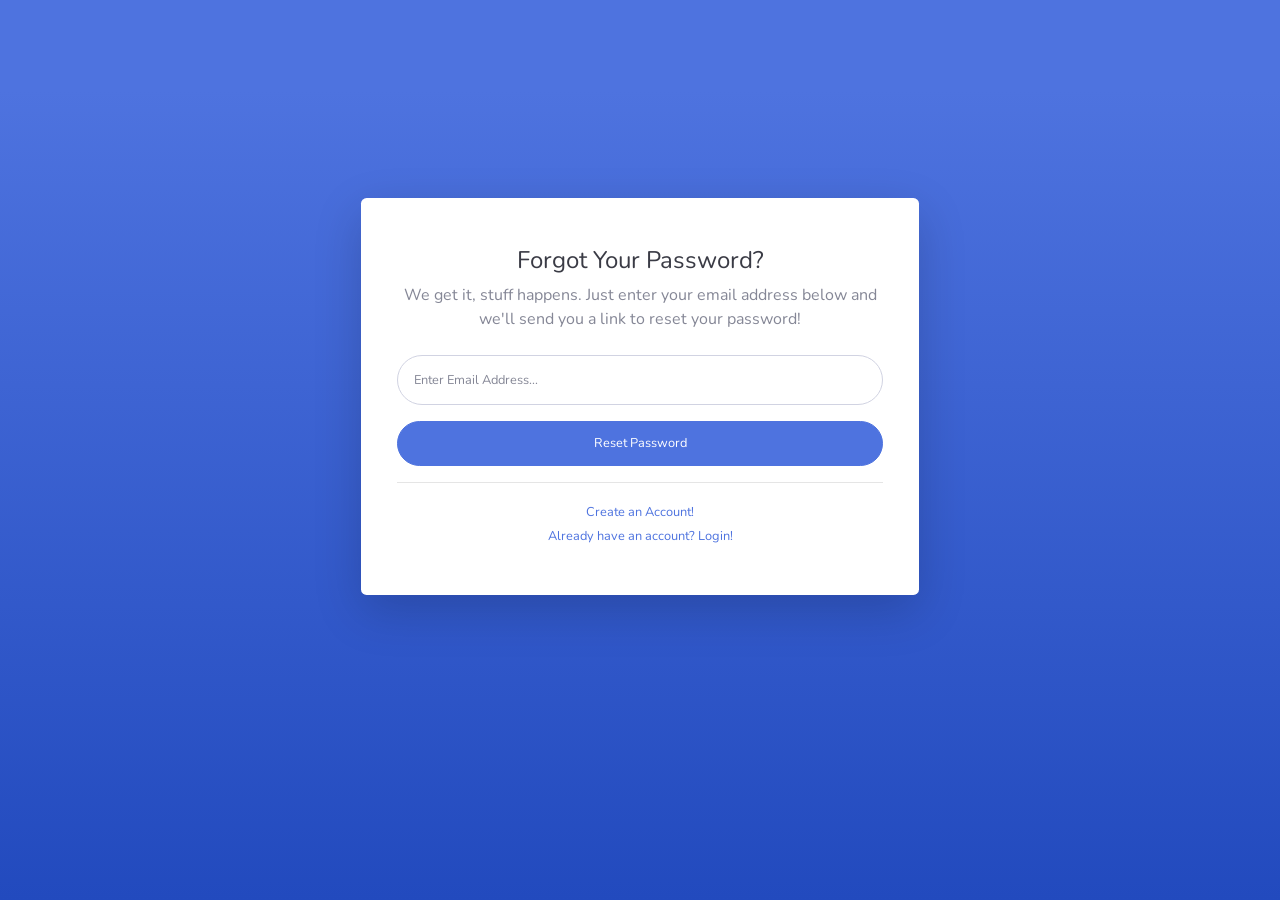
<file: WebContent/forgot-password.html>
<!DOCTYPE html>
<html lang="en">

<head>

  <meta charset="utf-8">
  <meta http-equiv="X-UA-Compatible" content="IE=edge">
  <meta name="viewport" content="width=device-width, initial-scale=1, shrink-to-fit=no">
  <meta name="description" content="">
  <meta name="author" content="">

  <title>SB Admin 2 - Forgot Password</title>

  <!-- Custom fonts for this template-->
  <link href="vendor/fontawesome-free/css/all.min.css" rel="stylesheet" type="text/css">
  <link href="https://fonts.googleapis.com/css?family=Nunito:200,200i,300,300i,400,400i,600,600i,700,700i,800,800i,900,900i" rel="stylesheet">

  <!-- Custom styles for this template-->
  <link href="css/sb-admin-2.min.css" rel="stylesheet">

</head>

<body class="bg-gradient-primary" style="margin-top: 150px;">

  <div class="container">

    <!-- Outer Row -->
    <div class="row justify-content-center">

      <div style="width:50%;">

        <div class="card o-hidden border-0 shadow-lg my-5">
          <div class="card-body p-0">
            <!-- Nested Row within Card Body -->
            <div class="row">
             <!--  <div class="col-lg-6 d-none d-lg-block bg-password-image"></div> -->
              <!-- <div class="col-lg-6"> -->
                <div class="p-5">
                  <div class="text-center">
                    <h1 class="h4 text-gray-900 mb-2">Forgot Your Password?</h1>
                    <p class="mb-4">We get it, stuff happens. Just enter your email address below and we'll send you a link to reset your password!</p>
                  </div>
                  <form class="user">
                    <div class="form-group">
                      <input type="email" class="form-control form-control-user" id="exampleInputEmail" aria-describedby="emailHelp" placeholder="Enter Email Address...">
                    </div>
                    <a href="login.html" class="btn btn-primary btn-user btn-block">
                      Reset Password
                    </a>
                  </form>
                  <hr>
                  <div class="text-center">
                    <a class="small" href="register.html">Create an Account!</a>
                  </div>
                  <div class="text-center">
                    <a class="small" href="login.html">Already have an account? Login!</a>
                  </div>
                </div>
              <!-- </div> -->
            </div>
          </div>
        </div>

      </div>

    </div>

  </div>

  <!-- Bootstrap core JavaScript-->
  <script src="vendor/jquery/jquery.min.js"></script>
  <script src="vendor/bootstrap/js/bootstrap.bundle.min.js"></script>

  <!-- Core plugin JavaScript-->
  <script src="vendor/jquery-easing/jquery.easing.min.js"></script>

  <!-- Custom scripts for all pages-->
  <script src="js/sb-admin-2.min.js"></script>

</body>

</html>
</file>
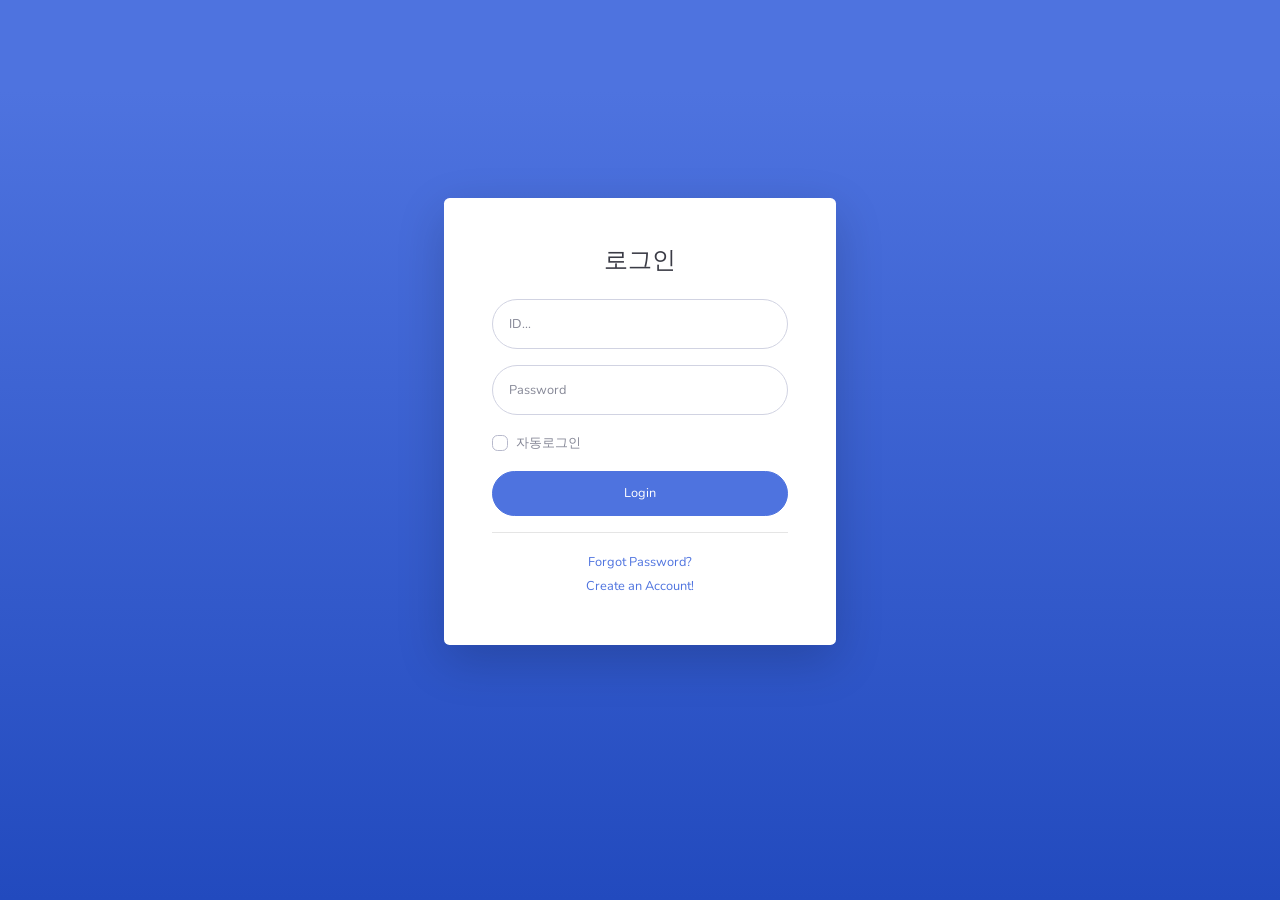
<file: WebContent/login.html>
<!DOCTYPE html>
<html lang="en">

<head>

  <meta charset="utf-8">
  <meta http-equiv="X-UA-Compatible" content="IE=edge">
  <meta name="viewport" content="width=device-width, initial-scale=1, shrink-to-fit=no">
  <meta name="description" content="">
  <meta name="author" content="">

  <title>SB Admin 2 - Login</title>

  <!-- Custom fonts for this template-->
  <link href="vendor/fontawesome-free/css/all.min.css" rel="stylesheet" type="text/css">
  <link href="https://fonts.googleapis.com/css?family=Nunito:200,200i,300,300i,400,400i,600,600i,700,700i,800,800i,900,900i" rel="stylesheet">

  <!-- Custom styles for this template-->
  <link href="css/sb-admin-2.min.css" rel="stylesheet">

</head>

<body class="bg-gradient-primary" style="margin-top: 150px;>

  <div class="container">

    <!-- Outer Row -->
    <div class="row justify-content-center">

      <div style="width:30%;">

        <div class="card o-hidden border-0 shadow-lg my-5">
          <div class="card-body p-0">
            <!-- Nested Row within Card Body -->
            <div >
            <!--   <div class="col-lg-6 d-none d-lg-block bg-login-image"></div> -->
              <div>
                <div class="p-5">
                  <div class="text-center">
                    <h1 class="h4 text-gray-900 mb-4">로그인</h1>
                  </div>
                  <form class="user">
                    <div class="form-group">
                      <input type="email" class="form-control form-control-user" id="exampleInputEmail" aria-describedby="emailHelp" placeholder="ID...">
                    </div>
                    <div class="form-group">
                      <input type="password" class="form-control form-control-user" id="exampleInputPassword" placeholder="Password">
                    </div>
                    <div class="form-group">
                      <div class="custom-control custom-checkbox small">
                        <input type="checkbox" class="custom-control-input" id="customCheck">
                        <label class="custom-control-label" for="customCheck">자동로그인</label>
                      </div>
                    </div>
                    <a href="index.html" class="btn btn-primary btn-user btn-block">
                      Login
                    </a>
                    <!-- <hr>
                    <a href="index.html" class="btn btn-google btn-user btn-block">
                      <i class="fab fa-google fa-fw"></i> Login with Google
                    </a>
                    <a href="index.html" class="btn btn-facebook btn-user btn-block">
                      <i class="fab fa-facebook-f fa-fw"></i> Login with Facebook
                    </a> -->
                  </form>
                  <hr>
                  <div class="text-center">
                    <a class="small" href="forgot-password.html">Forgot Password?</a>
                  </div>
                  <div class="text-center">
                    <a class="small" href="register.html">Create an Account!</a>
                  </div>
                </div>
              </div>
            </div>
          </div>
        </div>

      </div>

    </div>

  </div>

  <!-- Bootstrap core JavaScript-->
  <script src="vendor/jquery/jquery.min.js"></script>
  <script src="vendor/bootstrap/js/bootstrap.bundle.min.js"></script>

  <!-- Core plugin JavaScript-->
  <script src="vendor/jquery-easing/jquery.easing.min.js"></script>

  <!-- Custom scripts for all pages-->
  <script src="js/sb-admin-2.min.js"></script>

</body>

</html>
</file>
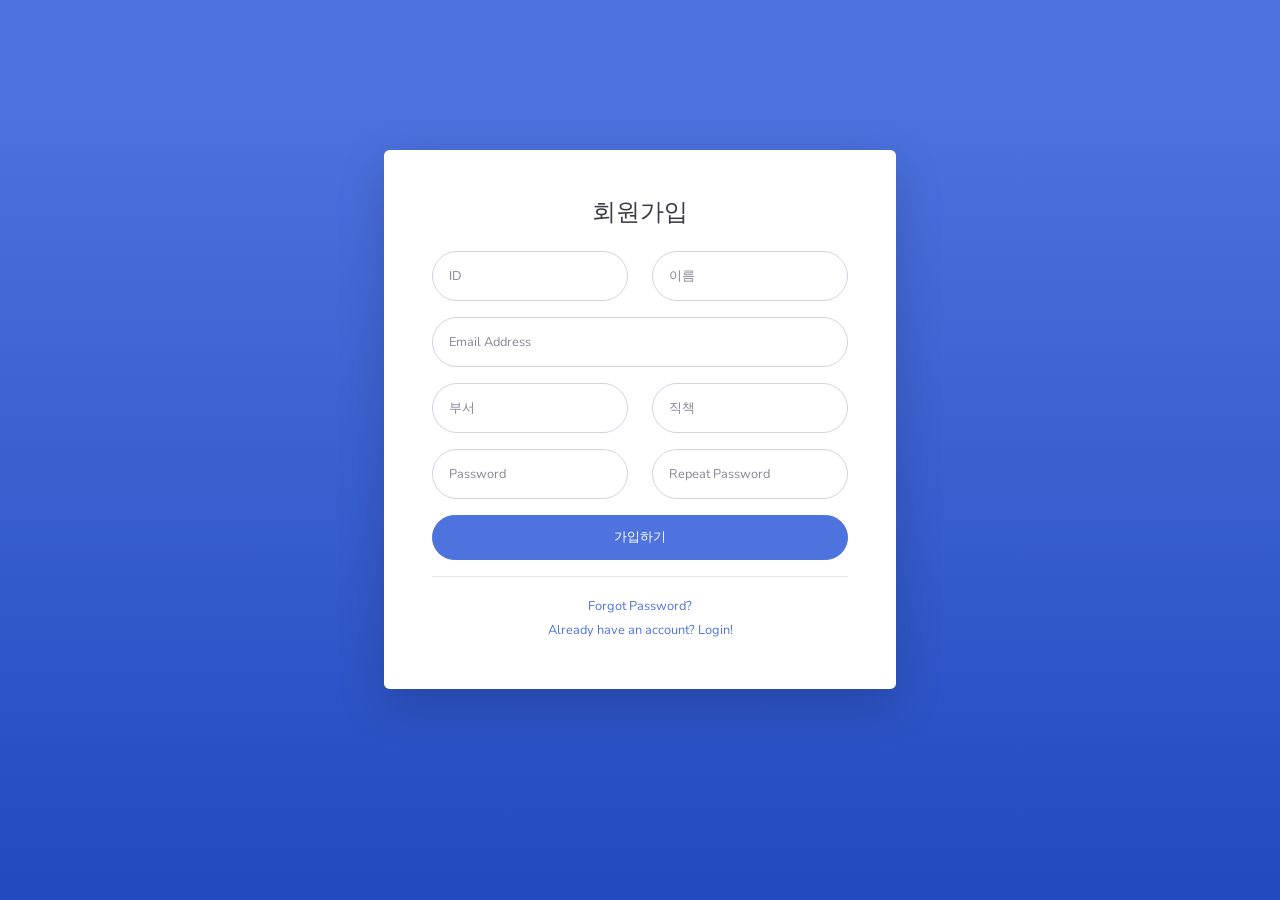
<file: WebContent/register.html>
<!DOCTYPE html>
<html lang="en">

<head>

  <meta charset="utf-8">
  <meta http-equiv="X-UA-Compatible" content="IE=edge">
  <meta name="viewport" content="width=device-width, initial-scale=1, shrink-to-fit=no">
  <meta name="description" content="">
  <meta name="author" content="">

  <title>SB Admin 2 - Register</title>

  <!-- Custom fonts for this template-->
  <link href="vendor/fontawesome-free/css/all.min.css" rel="stylesheet" type="text/css">
  <link href="https://fonts.googleapis.com/css?family=Nunito:200,200i,300,300i,400,400i,600,600i,700,700i,800,800i,900,900i" rel="stylesheet">

  <!-- Custom styles for this template-->
  <link href="css/sb-admin-2.min.css" rel="stylesheet">

</head>

<body class="bg-gradient-primary" style="margin-top: 150px;>

  <div class="container">

    <div style="width:40%; margin:0 auto;"class="card o-hidden border-0 shadow-lg my-5">
      <div class="card-body p-0">
        <!-- Nested Row within Card Body -->
        <div class="row">
          <!-- <div class="col-lg-5 d-none d-lg-block bg-register-image"></div> -->
          <div style="flex: 1; max-width: 100%;" class="col-lg-7">
            <div class="p-5">
              <div class="text-center">
                <h1 class="h4 text-gray-900 mb-4">회원가입</h1>
              </div>
              <form class="user">
                <div class="form-group row">
                  <div class="col-sm-6 mb-3 mb-sm-0">
                    <input type="text" class="form-control form-control-user" id="exampleID" placeholder="ID">
                  </div>
                  <div class="col-sm-6">
                    <input type="text" class="form-control form-control-user" id="exampleName" placeholder="이름">
                  </div>
                </div>
                <div class="form-group">
                  <input type="email" class="form-control form-control-user" id="exampleInputEmail" placeholder="Email Address">
                </div>
                <div class="form-group row">
                  <div class="col-sm-6 mb-3 mb-sm-0">
                    <input type="부서" class="form-control form-control-user" id="exampleInputPart" placeholder="부서">
                  </div>
                  <div class="col-sm-6">
                    <input type="직책" class="form-control form-control-user" id="exampleRepeatPosition" placeholder="직책">
                  </div>
                  </div>
                <div class="form-group row">
                  <div class="col-sm-6 mb-3 mb-sm-0">
                    <input type="password" class="form-control form-control-user" id="exampleInputPassword" placeholder="Password">
                  </div>
                  <div class="col-sm-6">
                    <input type="password" class="form-control form-control-user" id="exampleRepeatPassword" placeholder="Repeat Password">
                  </div>
                </div>
                <a href="login.html" class="btn btn-primary btn-user btn-block">
                  	가입하기
                </a>
               <!--  <hr>
                <a href="index.html" class="btn btn-google btn-user btn-block">
                  <i class="fab fa-google fa-fw"></i> Register with Google
                </a>
                <a href="index.html" class="btn btn-facebook btn-user btn-block">
                  <i class="fab fa-facebook-f fa-fw"></i> Register with Facebook
                </a> -->
              </form>
              <hr>
              <div class="text-center">
                <a class="small" href="forgot-password.html">Forgot Password?</a>
              </div>
              <div class="text-center">
                <a class="small" href="login.html">Already have an account? Login!</a>
              </div>
            </div>
          </div>
        </div>
      </div>
    </div>

  </div>

  <!-- Bootstrap core JavaScript-->
  <script src="vendor/jquery/jquery.min.js"></script>
  <script src="vendor/bootstrap/js/bootstrap.bundle.min.js"></script>

  <!-- Core plugin JavaScript-->
  <script src="vendor/jquery-easing/jquery.easing.min.js"></script>

  <!-- Custom scripts for all pages-->
  <script src="js/sb-admin-2.min.js"></script>

</body>

</html>
</file>
